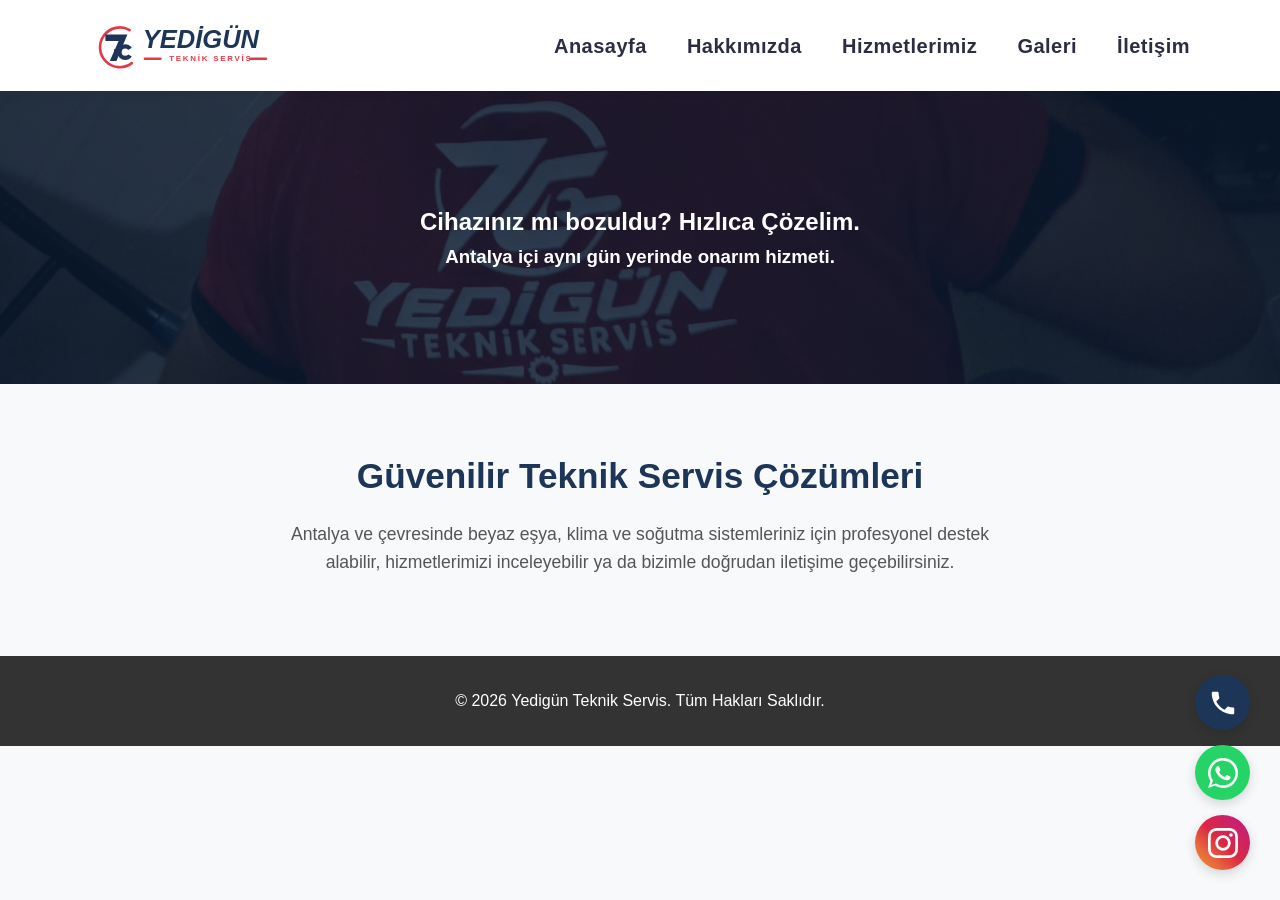
<file: index.html>
<!DOCTYPE html>
<html lang="tr">
<head>
    <meta charset="UTF-8">
    <meta name="viewport" content="width=device-width, initial-scale=1.0">
    <title>Antalya Beyaz Eşya & Klima Teknik Servisi | Yedigün Aynı Gün Onarım</title>
    <meta name="description" content="Antalya Kepez, Muratpaşa ve Konyaaltı'nda garantili beyaz eşya tamiri, buzdolabı, çamaşır makinesi onarımı ve klima bakımı. Yedigün Teknik Servis hemen arayın!">
    <meta name="keywords" content="antalya teknik servis, antalya klima servisi, antalya beyaz eşya servisi, buzdolabı tamiri kepez, klima bakımı muratpaşa, çamaşır makinesi servisi, soğuk hava sistemleri antalya, yedigün teknik servis">
    
    <!-- Sosyal Medya ve Paylaşım Görünümü -->
    <meta property="og:title" content="Yedigün Teknik Servis | Antalya Beyaz Eşya & Klima Servisi & Beyaz Eşya Servisi">
    <meta property="og:description" content="Antalya genelinde garantili beyaz eşya tamiri, klima bakım, onarım ve montaj hizmetleri.">
    <meta property="og:url" content="https://www.yedigunteknikservisantalya.com.tr">
    <meta property="og:type" content="website">

    <link rel="stylesheet" href="style.css">

    <!-- Yerel SEO Yapısal Verisi (JSON-LD) -->
    <script type="application/ld+json">
    {
      "@context": "https://schema.org",
      "@type": "HomeAndConstructionBusiness",
      "name": "Yedigün Teknik Servis",
      "image": "https://www.yedigunteknikservisantalya.com.tr/logo.png",
      "url": "https://www.yedigunteknikservisantalya.com.tr",
      "telephone": "+905304208675",
      "priceRange": "₺₺",
      "address": {
        "@type": "PostalAddress",
        "streetAddress": "Gündoğdu, 2478. Sk. 33/A",
        "addressLocality": "Kepez",
        "addressRegion": "Antalya",
        "postalCode": "07060",
        "addressCountry": "TR"
      },
      "areaServed": [
        "Kepez",
        "Muratpaşa",
        "Konyaaltı",
        "Döşemealtı",
        "Aksu",
        "Antalya"
      ]
    }
    </script>
    <!-- Google tag (gtag.js) --> <script async src="https://www.googletagmanager.com/gtag/js?id=AW-18434164861"></script> <script> window.dataLayer = window.dataLayer || []; function gtag(){dataLayer.push(arguments);} gtag('js', new Date()); gtag('config', 'AW-18434164861'); </script>
</head>
<body>

    <!-- ÜST MENÜ (HEADER) -->
    <header>
    <div class="container navbar">
        <div class="logo">
            <a href="index.html" style="display: flex; align-items: center; text-decoration: none;">
                <img src="gemini-svg.svg" alt="Yedigün Teknik Servis Logo" width="220">
            </a>
        </div>
        
        <nav>
            <ul>
                <li><a href="index.html">Anasayfa</a></li>
                <li><a href="hakkimizda.html">Hakkımızda</a></li>
                <li><a href="hizmetler.html">Hizmetlerimiz</a></li>
                <li><a href="galeri.html">Galeri</a></li>
                <li><a href="iletisim.html">İletişim</a></li>
            </ul>
        </nav>
    </div>
</header>

    <!-- ANA SAYFA İÇERİĞİ (MAIN) -->
    <main>
        <!-- Ana Karşılama (Hero) Alanı -->
        <section class="hero">
            <div class="container">
                <h1>Cihazınız mı bozuldu? Hızlıca Çözelim.</h1>
                <h3>Antalya içi aynı gün yerinde onarım hizmeti.</h3>
            </div>
        </section>

        <!-- Karşılama Altı Kurumsal Özet Alanı -->
        <section class="container" style="margin-bottom: 5rem; text-align: center;">
            <h2 style="color: #1d3557; margin-bottom: 1rem; font-size: 2.2rem;">Güvenilir Teknik Servis Çözümleri</h2>
            <p style="max-width: 700px; margin: 0 auto; color: #555; font-size: 1.1rem; line-height: 1.6;">Antalya ve çevresinde beyaz eşya, klima ve soğutma sistemleriniz için profesyonel destek alabilir, hizmetlerimizi inceleyebilir ya da bizimle doğrudan iletişime geçebilirsiniz.</p>
        </section>
    </main>

<!-- SAĞ ALT SABİT TELEFON VE SOSYAL MEDYA BUTONLARI -->
<!-- SAĞ ALT SABİT TELEFON VE SOSYAL MEDYA BUTONLARI -->
<div class="floating-social">
    <!-- Doğrudan Arama Butonu (Dönüşüm Takibi Eklendi) -->
    <a href="tel:905304208675" class="float-btn call-btn" title="Hemen Ara" onclick="gtag('event', 'conversion', {'send_to': 'AW-18434164861/wzPiCPGo_e8cEP2QjNZE'});">
        <svg viewBox="0 0 24 24"><path d="M6.62 10.79c1.44 2.83 3.76 5.14 6.59 6.59l2.2-2.2c.27-.27.67-.36 1.02-.24 1.12.37 2.33.57 3.57.57.55 0 1 .45 1 1V20c0 .55-.45 1-1 1-9.39 0-17-7.61-17-17 0-.55.45-1 1-1h3.5c.55 0 1 .45 1 1 0 1.25.2 2.45.57 3.57.11.35.03.74-.25 1.02l-2.2 2.2z"/></svg>
    </a>
    
    <!-- WhatsApp Butonu (Dönüşüm Takibi Eklendi) -->
    <a href="https://wa.me/905304208675" target="_blank" class="float-btn whatsapp" title="WhatsApp" onclick="gtag('event', 'conversion', {'send_to': 'AW-18434164861/wzPiCPGo_e8cEP2QjNZE'});">
        <svg viewBox="0 0 24 24"><path d="M11.944 0A12 12 0 000 12a12 12 0 001.91 6.54L.014 23.992l5.59-1.894A11.96 11.96 0 0011.944 24 12 12 0 0024 12 12 12 0 0011.944 0zm0 22a9.957 9.957 0 01-5.11-1.4l-.36-.21-3.79 1.28 1.3-3.66-.23-.37a9.955 9.955 0 118.19 4.36zm5.4-7.39c-.3-.15-1.75-.86-2.02-.96-.27-.1-.47-.15-.67.15-.2.3-.77.96-.94 1.16-.17.2-.34.22-.64.07-.3-.15-1.25-.46-2.38-1.47-.87-.78-1.46-1.75-1.63-2.05-.17-.3-.02-.46.13-.61.13-.13.3-.35.45-.52.15-.17.2-.3.3-.5.1-.2.05-.38-.02-.53-.08-.15-.67-1.62-.92-2.22-.24-.58-.49-.5-.67-.51-.17-.01-.37-.01-.57-.01-.2 0-.52.08-.79.37-.27.3-1.04 1.02-1.04 2.48s1.07 2.87 1.22 3.07c.15.2 2.09 3.2 5.07 4.48.71.3 1.27.48 1.7.62.71.22 1.36.19 1.87.11.57-.08 1.75-.71 2-1.4.25-.69.25-1.28.17-1.4-.08-.12-.27-.19-.57-.34z"/></svg>
    </a>

    <!-- Instagram Butonu -->
    <a href="https://instagram.com/yedigun.teknik.servis" target="_blank" class="float-btn instagram" title="Instagram">
        <svg viewBox="0 0 24 24"><path d="M12 2.163c3.204 0 3.584.012 4.85.07 3.252.148 4.771 1.691 4.919 4.919.058 1.265.069 1.645.069 4.849 0 3.205-.012 3.584-.069 4.849-.149 3.225-1.664 4.771-4.919 4.919-1.266.058-1.644.07-4.85.07-3.204 0-3.584-.012-4.849-.07-3.26-.149-4.771-1.699-4.919-4.92-.058-1.265-.07-1.644-.07-4.849 0-3.204.013-3.583.07-4.849.149-3.227 1.664-4.771 4.919-4.919 1.266-.057 1.645-.069 4.849-.069zM12 0C8.741 0 8.333.014 7.053.072 2.695.272.273 2.69.073 7.052.014 8.333 0 8.741 0 12c0 3.259.014 3.668.072 4.948.2 4.358 2.618 6.78 6.98 6.98C8.333 23.986 8.741 24 12 24c3.259 0 3.668-.014 4.948-.072 4.354-.2 6.782-2.618 6.979-6.98.059-1.28.073-1.689.073-4.948 0-3.259-.014-3.667-.072-4.947-.196-4.354-2.617-6.78-6.979-6.98C15.668.014 15.259 0 12 0zm0 5.838a6.162 6.162 0 100 12.324 6.162 6.162 0 000-12.324zM12 16a4 4 0 110-8 4 4 0 010 8zm6.406-11.845a1.44 1.44 0 100 2.881 1.44 1.44 0 000-2.881z"/></svg>
    </a>
</div>

    <!-- ALT BİLGİ (FOOTER) -->
    <footer>
        <div class="container">
            <p>&copy; 2026 Yedigün Teknik Servis. Tüm Hakları Saklıdır.</p>
        </div>
    </footer>

    <script src="app.js"></script>
</body>
</html>
</file>
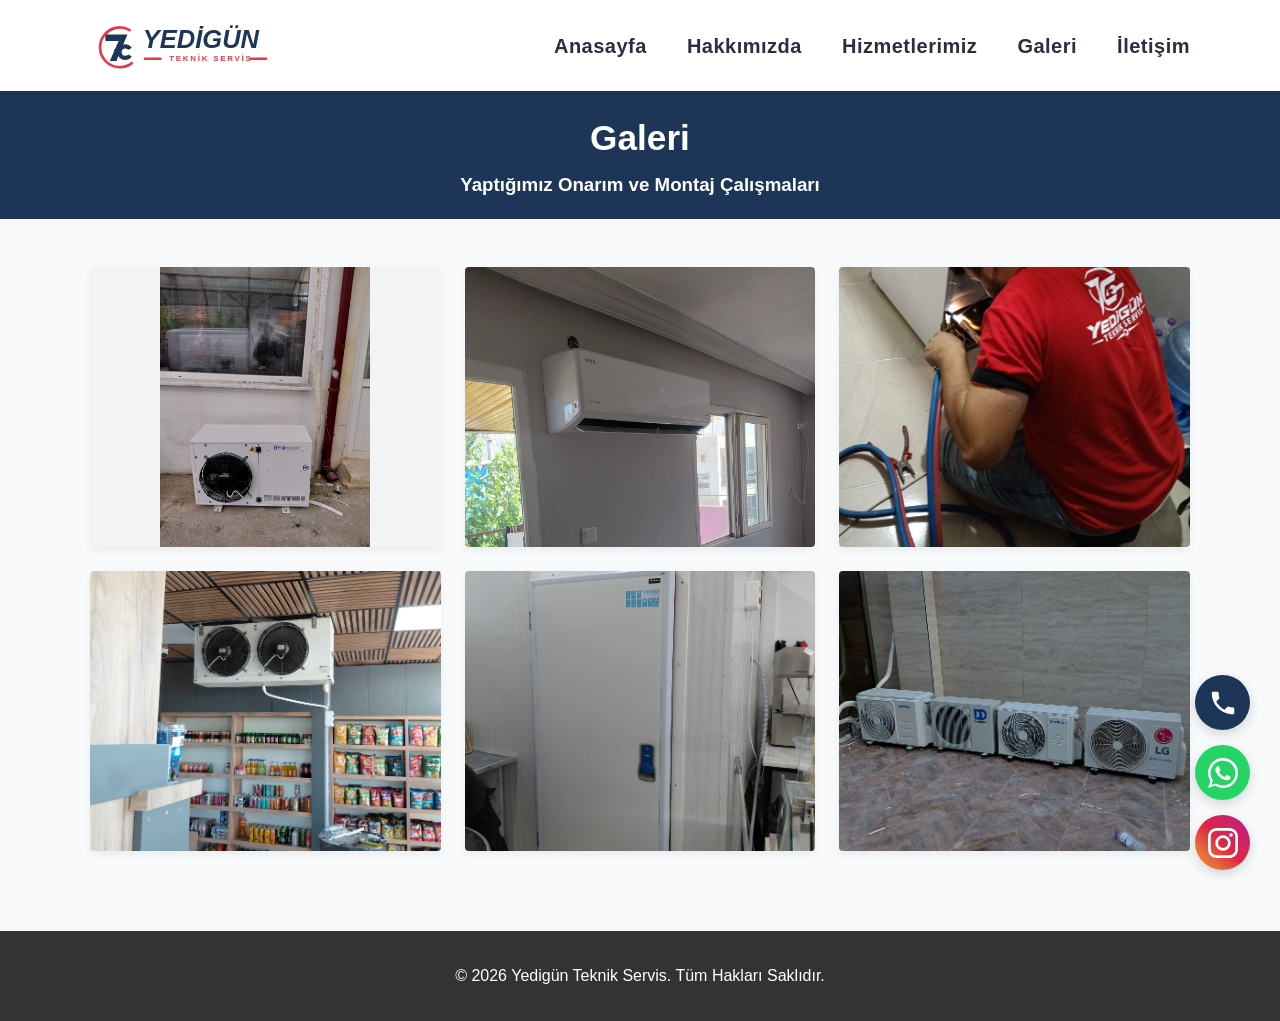
<file: galeri.html>
<!DOCTYPE html>
<html lang="tr">
<head>
    <meta charset="UTF-8">
    <meta name="viewport" content="width=device-width, initial-scale=1.0">
    <title>Galeri | Yedigün Teknik Servis Antalya</title>
    <link rel="stylesheet" href="style.css">
    <!-- Google tag (gtag.js) --> <script async src="https://www.googletagmanager.com/gtag/js?id=AW-18434164861"></script> <script> window.dataLayer = window.dataLayer || []; function gtag(){dataLayer.push(arguments);} gtag('js', new Date()); gtag('config', 'AW-18434164861'); </script>
</head>
<body>
    <header>
        <div class="container navbar">
            <div class="logo">
                <a href="index.html" style="display: flex; align-items: center; text-decoration: none;">
                    <img src="gemini-svg.svg" alt="Yedigün Teknik Servis Logo" width="220">
                </a>
            </div>
            <nav>
                <ul>
                    <li><a href="index.html">Anasayfa</a></li>
                    <li><a href="hakkimizda.html">Hakkımızda</a></li>
                    <li><a href="hizmetler.html">Hizmetlerimiz</a></li>
                    <li><a href="galeri.html">Galeri</a></li>
                    <li><a href="iletisim.html">İletişim</a></li>
                </ul>
            </nav>
        </div>
    </header>

    <main>
        <section class="page-banner">
            <div class="banner-content">
                <h2>Galeri</h2>
                <h3>Yaptığımız Onarım ve Montaj Çalışmaları</h3>
            </div>
        </section>

        <section class="container gallery-section">
            <div class="gallery-grid">
                <img src="1.jpeg" alt="Tamir Görseli 1" class="sigdir">
                <img src="2.jpeg" alt="Tamir Görseli 2" class="ustten-hizala">
                <img src="12.jpeg" alt="Tamir Görseli 3" class="alttan-hizala">
                <img src="4.jpeg" alt="Tamir Görseli 4" class="ortala">
                <img src="5.jpeg" alt="Tamir Görseli 5">
                <img src="6.jpeg" alt="Tamir Görseli 6">
            </div>
        </section>
    </main>

<!-- SAĞ ALT SABİT TELEFON VE SOSYAL MEDYA BUTONLARI -->
<div class="floating-social">
    <!-- Doğrudan Arama Butonu (Dönüşüm Takibi Eklendi) -->
    <a href="tel:905304208675" class="float-btn call-btn" title="Hemen Ara" onclick="gtag('event', 'conversion', {'send_to': 'AW-18434164861/wzPiCPGo_e8cEP2QjNZE'});">
        <svg viewBox="0 0 24 24"><path d="M6.62 10.79c1.44 2.83 3.76 5.14 6.59 6.59l2.2-2.2c.27-.27.67-.36 1.02-.24 1.12.37 2.33.57 3.57.57.55 0 1 .45 1 1V20c0 .55-.45 1-1 1-9.39 0-17-7.61-17-17 0-.55.45-1 1-1h3.5c.55 0 1 .45 1 1 0 1.25.2 2.45.57 3.57.11.35.03.74-.25 1.02l-2.2 2.2z"/></svg>
    </a>
    
    <!-- WhatsApp Butonu (Dönüşüm Takibi Eklendi) -->
    <a href="https://wa.me/905304208675" target="_blank" class="float-btn whatsapp" title="WhatsApp" onclick="gtag('event', 'conversion', {'send_to': 'AW-18434164861/wzPiCPGo_e8cEP2QjNZE'});">
        <svg viewBox="0 0 24 24"><path d="M11.944 0A12 12 0 000 12a12 12 0 001.91 6.54L.014 23.992l5.59-1.894A11.96 11.96 0 0011.944 24 12 12 0 0024 12 12 12 0 0011.944 0zm0 22a9.957 9.957 0 01-5.11-1.4l-.36-.21-3.79 1.28 1.3-3.66-.23-.37a9.955 9.955 0 118.19 4.36zm5.4-7.39c-.3-.15-1.75-.86-2.02-.96-.27-.1-.47-.15-.67.15-.2.3-.77.96-.94 1.16-.17.2-.34.22-.64.07-.3-.15-1.25-.46-2.38-1.47-.87-.78-1.46-1.75-1.63-2.05-.17-.3-.02-.46.13-.61.13-.13.3-.35.45-.52.15-.17.2-.3.3-.5.1-.2.05-.38-.02-.53-.08-.15-.67-1.62-.92-2.22-.24-.58-.49-.5-.67-.51-.17-.01-.37-.01-.57-.01-.2 0-.52.08-.79.37-.27.3-1.04 1.02-1.04 2.48s1.07 2.87 1.22 3.07c.15.2 2.09 3.2 5.07 4.48.71.3 1.27.48 1.7.62.71.22 1.36.19 1.87.11.57-.08 1.75-.71 2-1.4.25-.69.25-1.28.17-1.4-.08-.12-.27-.19-.57-.34z"/></svg>
    </a>

    <!-- Instagram Butonu -->
    <a href="https://instagram.com/yedigun.teknik.servis" target="_blank" class="float-btn instagram" title="Instagram">
        <svg viewBox="0 0 24 24"><path d="M12 2.163c3.204 0 3.584.012 4.85.07 3.252.148 4.771 1.691 4.919 4.919.058 1.265.069 1.645.069 4.849 0 3.205-.012 3.584-.069 4.849-.149 3.225-1.664 4.771-4.919 4.919-1.266.058-1.644.07-4.85.07-3.204 0-3.584-.012-4.849-.07-3.26-.149-4.771-1.699-4.919-4.92-.058-1.265-.07-1.644-.07-4.849 0-3.204.013-3.583.07-4.849.149-3.227 1.664-4.771 4.919-4.919 1.266-.057 1.645-.069 4.849-.069zM12 0C8.741 0 8.333.014 7.053.072 2.695.272.273 2.69.073 7.052.014 8.333 0 8.741 0 12c0 3.259.014 3.668.072 4.948.2 4.358 2.618 6.78 6.98 6.98C8.333 23.986 8.741 24 12 24c3.259 0 3.668-.014 4.948-.072 4.354-.2 6.782-2.618 6.979-6.98.059-1.28.073-1.689.073-4.948 0-3.259-.014-3.667-.072-4.947-.196-4.354-2.617-6.78-6.979-6.98C15.668.014 15.259 0 12 0zm0 5.838a6.162 6.162 0 100 12.324 6.162 6.162 0 000-12.324zM12 16a4 4 0 110-8 4 4 0 010 8zm6.406-11.845a1.44 1.44 0 100 2.881 1.44 1.44 0 000-2.881z"/></svg>
    </a>
</div>

    <footer>
        <div class="container">
            <p>&copy; 2026 Yedigün Teknik Servis. Tüm Hakları Saklıdır.</p>
        </div>
    </footer>
    <script src="app.js"></script>
</body>
</html>
</file>
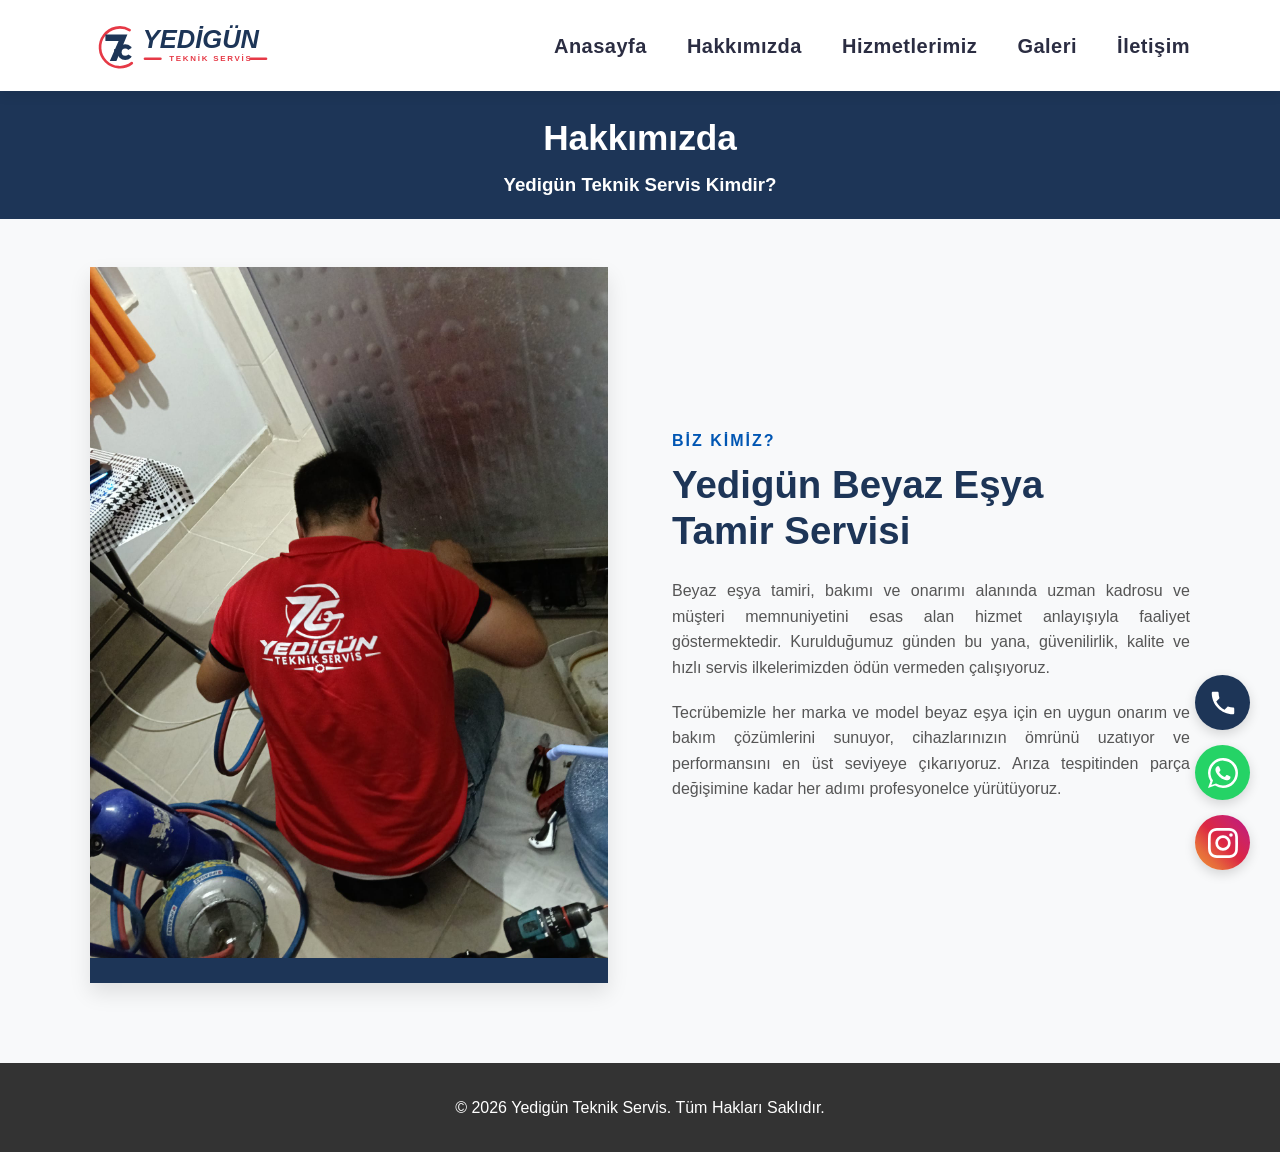
<file: hakkimizda.html>
<!DOCTYPE html>
<html lang="tr">
<head>
    <meta charset="UTF-8">
    <meta name="viewport" content="width=device-width, initial-scale=1.0">
    <title>Hakkımızda | Yedigün Teknik Servis Antalya</title>
    <!-- Google tag (gtag.js) --> <script async src="https://www.googletagmanager.com/gtag/js?id=AW-18434164861"></script> <script> window.dataLayer = window.dataLayer || []; function gtag(){dataLayer.push(arguments);} gtag('js', new Date()); gtag('config', 'AW-18434164861'); </script>
    <link rel="stylesheet" href="style.css">
</head>
<body>
    <header>
        <div class="container navbar">
            <div class="logo">
                <a href="index.html" style="display: flex; align-items: center; text-decoration: none;">
                    <img src="gemini-svg.svg" alt="Yedigün Teknik Servis Logo" width="220">
                </a>
            </div>
            <nav>
                <ul>
                    <li><a href="index.html">Anasayfa</a></li>
                    <li><a href="hakkimizda.html">Hakkımızda</a></li>
                    <li><a href="hizmetler.html">Hizmetlerimiz</a></li>
                    <li><a href="galeri.html">Galeri</a></li>
                    <li><a href="iletisim.html">İletişim</a></li>
                </ul>
            </nav>
        </div>
    </header>

    <main>
        <section class="page-banner">
            <div class="banner-content">
                <h2>Hakkımızda</h2>
                <h3>Yedigün Teknik Servis Kimdir?</h3>
            </div>
        </section>

        <section class="container about-section">
            <div class="about-image">
                <img src="10.jpeg" alt="Yedigün Teknik Servis Ekibi">
            </div>
            <div class="about-text">
                <h4>BİZ KİMİZ?</h4>
                <h2>Yedigün Beyaz Eşya<br>Tamir Servisi</h2>
                <p>Beyaz eşya tamiri, bakımı ve onarımı alanında uzman kadrosu ve müşteri memnuniyetini esas alan hizmet anlayışıyla faaliyet göstermektedir. Kurulduğumuz günden bu yana, güvenilirlik, kalite ve hızlı servis ilkelerimizden ödün vermeden çalışıyoruz.</p>
                <p>Tecrübemizle her marka ve model beyaz eşya için en uygun onarım ve bakım çözümlerini sunuyor, cihazlarınızın ömrünü uzatıyor ve performansını en üst seviyeye çıkarıyoruz. Arıza tespitinden parça değişimine kadar her adımı profesyonelce yürütüyoruz.</p>
            </div>
        </section>
    </main>

<!-- SAĞ ALT SABİT TELEFON VE SOSYAL MEDYA BUTONLARI -->
<div class="floating-social">
    <!-- Doğrudan Arama Butonu (Dönüşüm Takibi Eklendi) -->
    <a href="tel:905304208675" class="float-btn call-btn" title="Hemen Ara" onclick="gtag('event', 'conversion', {'send_to': 'AW-18434164861/wzPiCPGo_e8cEP2QjNZE'});">
        <svg viewBox="0 0 24 24"><path d="M6.62 10.79c1.44 2.83 3.76 5.14 6.59 6.59l2.2-2.2c.27-.27.67-.36 1.02-.24 1.12.37 2.33.57 3.57.57.55 0 1 .45 1 1V20c0 .55-.45 1-1 1-9.39 0-17-7.61-17-17 0-.55.45-1 1-1h3.5c.55 0 1 .45 1 1 0 1.25.2 2.45.57 3.57.11.35.03.74-.25 1.02l-2.2 2.2z"/></svg>
    </a>
    
    <!-- WhatsApp Butonu (Dönüşüm Takibi Eklendi) -->
    <a href="https://wa.me/905304208675" target="_blank" class="float-btn whatsapp" title="WhatsApp" onclick="gtag('event', 'conversion', {'send_to': 'AW-18434164861/wzPiCPGo_e8cEP2QjNZE'});">
        <svg viewBox="0 0 24 24"><path d="M11.944 0A12 12 0 000 12a12 12 0 001.91 6.54L.014 23.992l5.59-1.894A11.96 11.96 0 0011.944 24 12 12 0 0024 12 12 12 0 0011.944 0zm0 22a9.957 9.957 0 01-5.11-1.4l-.36-.21-3.79 1.28 1.3-3.66-.23-.37a9.955 9.955 0 118.19 4.36zm5.4-7.39c-.3-.15-1.75-.86-2.02-.96-.27-.1-.47-.15-.67.15-.2.3-.77.96-.94 1.16-.17.2-.34.22-.64.07-.3-.15-1.25-.46-2.38-1.47-.87-.78-1.46-1.75-1.63-2.05-.17-.3-.02-.46.13-.61.13-.13.3-.35.45-.52.15-.17.2-.3.3-.5.1-.2.05-.38-.02-.53-.08-.15-.67-1.62-.92-2.22-.24-.58-.49-.5-.67-.51-.17-.01-.37-.01-.57-.01-.2 0-.52.08-.79.37-.27.3-1.04 1.02-1.04 2.48s1.07 2.87 1.22 3.07c.15.2 2.09 3.2 5.07 4.48.71.3 1.27.48 1.7.62.71.22 1.36.19 1.87.11.57-.08 1.75-.71 2-1.4.25-.69.25-1.28.17-1.4-.08-.12-.27-.19-.57-.34z"/></svg>
    </a>

    <!-- Instagram Butonu -->
    <a href="https://instagram.com/yedigun.teknik.servis" target="_blank" class="float-btn instagram" title="Instagram">
        <svg viewBox="0 0 24 24"><path d="M12 2.163c3.204 0 3.584.012 4.85.07 3.252.148 4.771 1.691 4.919 4.919.058 1.265.069 1.645.069 4.849 0 3.205-.012 3.584-.069 4.849-.149 3.225-1.664 4.771-4.919 4.919-1.266.058-1.644.07-4.85.07-3.204 0-3.584-.012-4.849-.07-3.26-.149-4.771-1.699-4.919-4.92-.058-1.265-.07-1.644-.07-4.849 0-3.204.013-3.583.07-4.849.149-3.227 1.664-4.771 4.919-4.919 1.266-.057 1.645-.069 4.849-.069zM12 0C8.741 0 8.333.014 7.053.072 2.695.272.273 2.69.073 7.052.014 8.333 0 8.741 0 12c0 3.259.014 3.668.072 4.948.2 4.358 2.618 6.78 6.98 6.98C8.333 23.986 8.741 24 12 24c3.259 0 3.668-.014 4.948-.072 4.354-.2 6.782-2.618 6.979-6.98.059-1.28.073-1.689.073-4.948 0-3.259-.014-3.667-.072-4.947-.196-4.354-2.617-6.78-6.979-6.98C15.668.014 15.259 0 12 0zm0 5.838a6.162 6.162 0 100 12.324 6.162 6.162 0 000-12.324zM12 16a4 4 0 110-8 4 4 0 010 8zm6.406-11.845a1.44 1.44 0 100 2.881 1.44 1.44 0 000-2.881z"/></svg>
    </a>
</div>

    <footer>
        <div class="container">
            <p>&copy; 2026 Yedigün Teknik Servis. Tüm Hakları Saklıdır.</p>
        </div>
    </footer>
    <script src="app.js"></script>
</body>
</html>
</file>
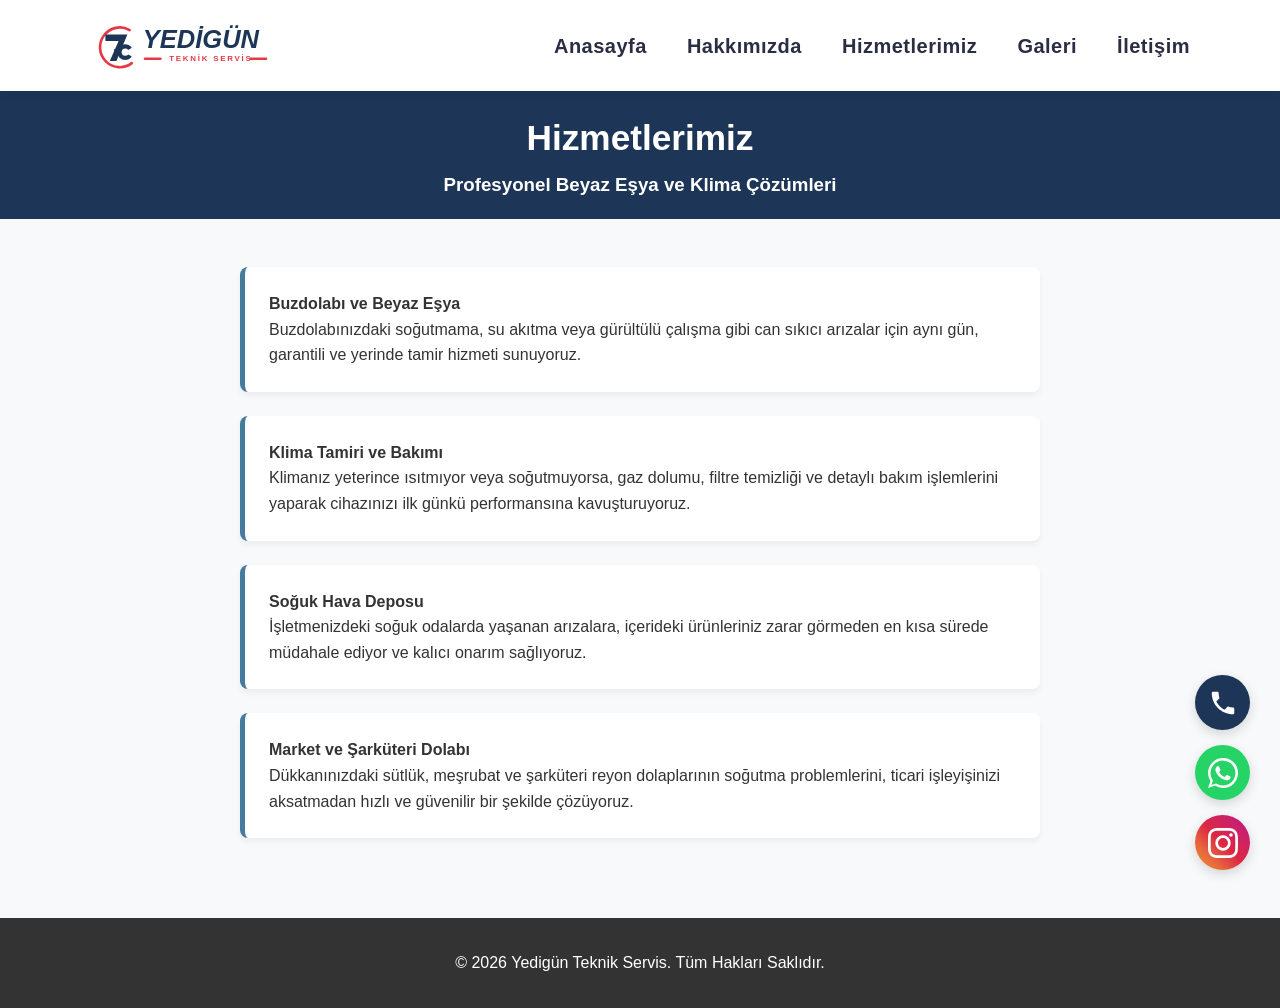
<file: hizmetler.html>
<!DOCTYPE html>
<html lang="tr">
<head>
    <meta charset="UTF-8">
    <meta name="viewport" content="width=device-width, initial-scale=1.0">
    <title>Hizmetlerimiz | Yedigün Teknik Servis Antalya</title>
    <link rel="stylesheet" href="style.css">
    <!-- Google tag (gtag.js) --> <script async src="https://www.googletagmanager.com/gtag/js?id=AW-18434164861"></script> <script> window.dataLayer = window.dataLayer || []; function gtag(){dataLayer.push(arguments);} gtag('js', new Date()); gtag('config', 'AW-18434164861'); </script>
</head>
<body>
    <header>
        <div class="container navbar">
            <div class="logo">
                <a href="index.html" style="display: flex; align-items: center; text-decoration: none;">
                    <img src="gemini-svg.svg" alt="Yedigün Teknik Servis Logo" width="220">
                </a>
            </div>
            <nav>
                <ul>
                    <li><a href="index.html">Anasayfa</a></li>
                    <li><a href="hakkimizda.html">Hakkımızda</a></li>
                    <li><a href="hizmetler.html">Hizmetlerimiz</a></li>
                    <li><a href="galeri.html">Galeri</a></li>
                    <li><a href="iletisim.html">İletişim</a></li>
                </ul>
            </nav>
        </div>
    </header>

    <main>
        <section class="page-banner">
            <div class="banner-content">
                <h2>Hizmetlerimiz</h2>
                <h3>Profesyonel Beyaz Eşya ve Klima Çözümleri</h3>
            </div>
        </section>

        <section class="container services-section" style="margin-bottom: 5rem;">
            <div id="services-grid" class="grid">
                <!-- app.js burayı dinamik olarak dolduracak -->
            </div>
        </section>
    </main>

<!-- SAĞ ALT SABİT TELEFON VE SOSYAL MEDYA BUTONLARI -->
<div class="floating-social">
    <!-- Doğrudan Arama Butonu (Dönüşüm Takibi Eklendi) -->
    <a href="tel:905304208675" class="float-btn call-btn" title="Hemen Ara" onclick="gtag('event', 'conversion', {'send_to': 'AW-18434164861/wzPiCPGo_e8cEP2QjNZE'});">
        <svg viewBox="0 0 24 24"><path d="M6.62 10.79c1.44 2.83 3.76 5.14 6.59 6.59l2.2-2.2c.27-.27.67-.36 1.02-.24 1.12.37 2.33.57 3.57.57.55 0 1 .45 1 1V20c0 .55-.45 1-1 1-9.39 0-17-7.61-17-17 0-.55.45-1 1-1h3.5c.55 0 1 .45 1 1 0 1.25.2 2.45.57 3.57.11.35.03.74-.25 1.02l-2.2 2.2z"/></svg>
    </a>
    
    <!-- WhatsApp Butonu (Dönüşüm Takibi Eklendi) -->
    <a href="https://wa.me/905304208675" target="_blank" class="float-btn whatsapp" title="WhatsApp" onclick="gtag('event', 'conversion', {'send_to': 'AW-18434164861/wzPiCPGo_e8cEP2QjNZE'});">
        <svg viewBox="0 0 24 24"><path d="M11.944 0A12 12 0 000 12a12 12 0 001.91 6.54L.014 23.992l5.59-1.894A11.96 11.96 0 0011.944 24 12 12 0 0024 12 12 12 0 0011.944 0zm0 22a9.957 9.957 0 01-5.11-1.4l-.36-.21-3.79 1.28 1.3-3.66-.23-.37a9.955 9.955 0 118.19 4.36zm5.4-7.39c-.3-.15-1.75-.86-2.02-.96-.27-.1-.47-.15-.67.15-.2.3-.77.96-.94 1.16-.17.2-.34.22-.64.07-.3-.15-1.25-.46-2.38-1.47-.87-.78-1.46-1.75-1.63-2.05-.17-.3-.02-.46.13-.61.13-.13.3-.35.45-.52.15-.17.2-.3.3-.5.1-.2.05-.38-.02-.53-.08-.15-.67-1.62-.92-2.22-.24-.58-.49-.5-.67-.51-.17-.01-.37-.01-.57-.01-.2 0-.52.08-.79.37-.27.3-1.04 1.02-1.04 2.48s1.07 2.87 1.22 3.07c.15.2 2.09 3.2 5.07 4.48.71.3 1.27.48 1.7.62.71.22 1.36.19 1.87.11.57-.08 1.75-.71 2-1.4.25-.69.25-1.28.17-1.4-.08-.12-.27-.19-.57-.34z"/></svg>
    </a>

    <!-- Instagram Butonu -->
    <a href="https://instagram.com/yedigun.teknik.servis" target="_blank" class="float-btn instagram" title="Instagram">
        <svg viewBox="0 0 24 24"><path d="M12 2.163c3.204 0 3.584.012 4.85.07 3.252.148 4.771 1.691 4.919 4.919.058 1.265.069 1.645.069 4.849 0 3.205-.012 3.584-.069 4.849-.149 3.225-1.664 4.771-4.919 4.919-1.266.058-1.644.07-4.85.07-3.204 0-3.584-.012-4.849-.07-3.26-.149-4.771-1.699-4.919-4.92-.058-1.265-.07-1.644-.07-4.849 0-3.204.013-3.583.07-4.849.149-3.227 1.664-4.771 4.919-4.919 1.266-.057 1.645-.069 4.849-.069zM12 0C8.741 0 8.333.014 7.053.072 2.695.272.273 2.69.073 7.052.014 8.333 0 8.741 0 12c0 3.259.014 3.668.072 4.948.2 4.358 2.618 6.78 6.98 6.98C8.333 23.986 8.741 24 12 24c3.259 0 3.668-.014 4.948-.072 4.354-.2 6.782-2.618 6.979-6.98.059-1.28.073-1.689.073-4.948 0-3.259-.014-3.667-.072-4.947-.196-4.354-2.617-6.78-6.979-6.98C15.668.014 15.259 0 12 0zm0 5.838a6.162 6.162 0 100 12.324 6.162 6.162 0 000-12.324zM12 16a4 4 0 110-8 4 4 0 010 8zm6.406-11.845a1.44 1.44 0 100 2.881 1.44 1.44 0 000-2.881z"/></svg>
    </a>
</div>

    <footer>
        <div class="container">
            <p>&copy; 2026 Yedigün Teknik Servis. Tüm Hakları Saklıdır.</p>
        </div>
    </footer>
    <script src="app.js"></script>
</body>
</html>
</file>
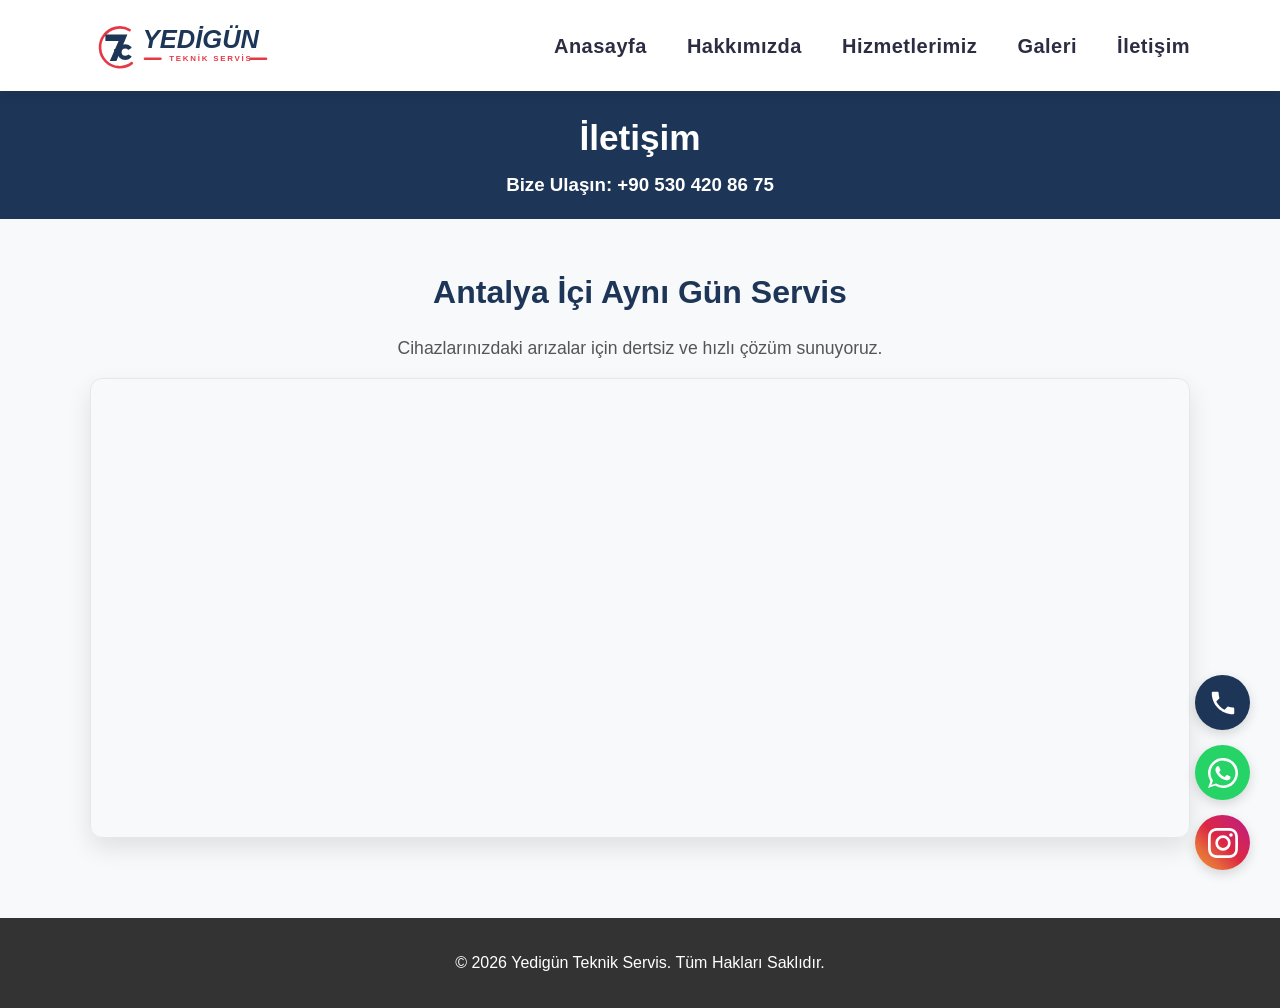
<file: iletisim.html>
<!DOCTYPE html>
<html lang="tr">
<head>
    <meta charset="UTF-8">
    <meta name="viewport" content="width=device-width, initial-scale=1.0">
    <title>İletişim | Yedigün Teknik Servis Antalya</title>
    <link rel="stylesheet" href="style.css">
    <!-- Google tag (gtag.js) --> <script async src="https://www.googletagmanager.com/gtag/js?id=AW-18434164861"></script> <script> window.dataLayer = window.dataLayer || []; function gtag(){dataLayer.push(arguments);} gtag('js', new Date()); gtag('config', 'AW-18434164861'); </script>
</head>
<body>
    <header>
        <div class="container navbar">
            <div class="logo">
                <a href="index.html" style="display: flex; align-items: center; text-decoration: none;">
                    <img src="gemini-svg.svg" alt="Yedigün Teknik Servis Logo" width="220">
                </a>
            </div>
            <nav>
                <ul>
                    <li><a href="index.html">Anasayfa</a></li>
                    <li><a href="hakkimizda.html">Hakkımızda</a></li>
                    <li><a href="hizmetler.html">Hizmetlerimiz</a></li>
                    <li><a href="galeri.html">Galeri</a></li>
                    <li><a href="iletisim.html">İletişim</a></li>
                </ul>
            </nav>
        </div>
    </header>

    <main>
        <section class="page-banner">
                <div class="banner-content">
                    <h2>İletişim</h2>
                    <h3>Bize Ulaşın: +90 530 420 86 75</h3>
                </div>
           </section>

        <section class="container" style="margin-bottom: 5rem; text-align: center;">
            <h2 style="color: #1d3557; margin-bottom: 1rem; font-size: 2rem;">Antalya İçi Aynı Gün Servis</h2>
            <p style="font-size: 1.1rem; color: #555; margin-bottom: 1rem;">Cihazlarınızdaki arızalar için dertsiz ve hızlı çözüm sunuyoruz.</p>

            <!-- Harita Alanı -->
            <div class="map-container" style="border-radius: 12px; overflow: hidden; box-shadow: 0 10px 25px rgba(0,0,0,0.1); border: 1px solid #e5e7eb;">
                <iframe src="https://www.google.com/maps/embed?pb=!1m18!1m12!1m3!1d3189.403256003251!2d30.709244776102647!3d36.92852987221061!2m3!1f0!2f0!3f0!3m2!1i1024!2i768!4f13.1!3m3!1m2!1s0x14c38f7fff9fbccf%3A0x8465a20bc344cccd!2sG%C3%BCndo%C4%9Fdu%2C%202478.%20Sk.%2033%20A%2C%2007060%20Kepez%2FAntalya!5e0!3m2!1str!2str!4v1788193373555!5m2!1str!2str" 
                    width="600" 
                    height="450" 
                    style="border:0;" 
                    allowfullscreen="" 
                    loading="lazy" 
                    referrerpolicy="strict-origin-when-cross-origin">
                </iframe>
            </div>
        </section>

    </main>

<!-- SAĞ ALT SABİT TELEFON VE SOSYAL MEDYA BUTONLARI -->
<div class="floating-social">
    <!-- Doğrudan Arama Butonu (Dönüşüm Takibi Eklendi) -->
    <a href="tel:905304208675" class="float-btn call-btn" title="Hemen Ara" onclick="gtag('event', 'conversion', {'send_to': 'AW-18434164861/wzPiCPGo_e8cEP2QjNZE'});">
        <svg viewBox="0 0 24 24"><path d="M6.62 10.79c1.44 2.83 3.76 5.14 6.59 6.59l2.2-2.2c.27-.27.67-.36 1.02-.24 1.12.37 2.33.57 3.57.57.55 0 1 .45 1 1V20c0 .55-.45 1-1 1-9.39 0-17-7.61-17-17 0-.55.45-1 1-1h3.5c.55 0 1 .45 1 1 0 1.25.2 2.45.57 3.57.11.35.03.74-.25 1.02l-2.2 2.2z"/></svg>
    </a>
    
    <!-- WhatsApp Butonu (Dönüşüm Takibi Eklendi) -->
    <a href="https://wa.me/905304208675" target="_blank" class="float-btn whatsapp" title="WhatsApp" onclick="gtag('event', 'conversion', {'send_to': 'AW-18434164861/wzPiCPGo_e8cEP2QjNZE'});">
        <svg viewBox="0 0 24 24"><path d="M11.944 0A12 12 0 000 12a12 12 0 001.91 6.54L.014 23.992l5.59-1.894A11.96 11.96 0 0011.944 24 12 12 0 0024 12 12 12 0 0011.944 0zm0 22a9.957 9.957 0 01-5.11-1.4l-.36-.21-3.79 1.28 1.3-3.66-.23-.37a9.955 9.955 0 118.19 4.36zm5.4-7.39c-.3-.15-1.75-.86-2.02-.96-.27-.1-.47-.15-.67.15-.2.3-.77.96-.94 1.16-.17.2-.34.22-.64.07-.3-.15-1.25-.46-2.38-1.47-.87-.78-1.46-1.75-1.63-2.05-.17-.3-.02-.46.13-.61.13-.13.3-.35.45-.52.15-.17.2-.3.3-.5.1-.2.05-.38-.02-.53-.08-.15-.67-1.62-.92-2.22-.24-.58-.49-.5-.67-.51-.17-.01-.37-.01-.57-.01-.2 0-.52.08-.79.37-.27.3-1.04 1.02-1.04 2.48s1.07 2.87 1.22 3.07c.15.2 2.09 3.2 5.07 4.48.71.3 1.27.48 1.7.62.71.22 1.36.19 1.87.11.57-.08 1.75-.71 2-1.4.25-.69.25-1.28.17-1.4-.08-.12-.27-.19-.57-.34z"/></svg>
    </a>

    <!-- Instagram Butonu -->
    <a href="https://instagram.com/yedigun.teknik.servis" target="_blank" class="float-btn instagram" title="Instagram">
        <svg viewBox="0 0 24 24"><path d="M12 2.163c3.204 0 3.584.012 4.85.07 3.252.148 4.771 1.691 4.919 4.919.058 1.265.069 1.645.069 4.849 0 3.205-.012 3.584-.069 4.849-.149 3.225-1.664 4.771-4.919 4.919-1.266.058-1.644.07-4.85.07-3.204 0-3.584-.012-4.849-.07-3.26-.149-4.771-1.699-4.919-4.92-.058-1.265-.07-1.644-.07-4.849 0-3.204.013-3.583.07-4.849.149-3.227 1.664-4.771 4.919-4.919 1.266-.057 1.645-.069 4.849-.069zM12 0C8.741 0 8.333.014 7.053.072 2.695.272.273 2.69.073 7.052.014 8.333 0 8.741 0 12c0 3.259.014 3.668.072 4.948.2 4.358 2.618 6.78 6.98 6.98C8.333 23.986 8.741 24 12 24c3.259 0 3.668-.014 4.948-.072 4.354-.2 6.782-2.618 6.979-6.98.059-1.28.073-1.689.073-4.948 0-3.259-.014-3.667-.072-4.947-.196-4.354-2.617-6.78-6.979-6.98C15.668.014 15.259 0 12 0zm0 5.838a6.162 6.162 0 100 12.324 6.162 6.162 0 000-12.324zM12 16a4 4 0 110-8 4 4 0 010 8zm6.406-11.845a1.44 1.44 0 100 2.881 1.44 1.44 0 000-2.881z"/></svg>
    </a>
</div>

    <footer>
        <div class="container">
            <p>&copy; 2026 Yedigün Teknik Servis. Tüm Hakları Saklıdır.</p>
        </div>
    </footer>
    <script src="app.js"></script>
</body>
</html>
</file>
<file: style.css>
/* =========================================
   1. TEMEL SIFIRLAMA VE AYARLAR
   ========================================= */
html {
    scroll-behavior: smooth;
}

* {
    margin: 0;
    padding: 0;
    box-sizing: border-box;
    font-family: 'Segoe UI', Tahoma, Geneva, Verdana, sans-serif;
}

body {
    background-color: #f8f9fa;
    color: #333;
    line-height: 1.6;
}

.container {
    width: 90%;
    max-width: 1100px;
    margin: 0 auto;
}

section {
    scroll-margin-top: 100px;
}

/* =========================================
   2. HEADER VE NAVİGASYON (MENÜ)
   ========================================= */
header {
    background-color: #fff;
    box-shadow: 0 4px 12px rgba(0,0,0,0.08);
    padding: 1.2rem 0;
    position: sticky;
    top: 0; 
    z-index: 1000;
}

.navbar {
    display: flex;
    justify-content: space-between;
    align-items: center;
}

.logo img {
    max-height: 60px;
    display: block;
    object-fit: contain;
}

nav ul {
    list-style: none;
    display: flex;
    gap: 2.5rem;
}

nav ul li {
    position: relative;
    display: flex;
    align-items: center;
}

nav a {
    text-decoration: none;
    color: #2b2d42;
    font-weight: 700;
    font-size: 1.25rem;
    letter-spacing: 0.5px;
    transition: color 0.3s ease;
}

nav > ul > li > a:hover {
    color: #e63946;
}

.btn-call {
    background-color: #e63946;
    color: white;
    padding: 0.5rem 1rem;
    border-radius: 5px;
    text-decoration: none;
    font-weight: bold;
}

/* =========================================
   3. HERO (ANA KARŞILAMA EKRANI)
   ========================================= */
.hero {
    background: linear-gradient(rgba(10, 25, 47, 0.85), rgba(10, 25, 47, 0.85)), url('bg.png') center 63%/cover no-repeat;
    background-color: #1d3557;
    color: white;
    text-align: center;
    padding: 7rem 1rem;
    margin-bottom: 4rem;
}

.hero h2 {
    font-size: 3.5rem;
    font-weight: bold;
    margin-bottom: 1rem;
}

.hero p {
    font-size: 1.2rem;
    font-weight: 300;
}

/* =========================================
   4. ALT SAYFA BAŞLIKLARI (İNCE ŞERİTLER)
   ========================================= */
.page-banner {
    width: 100%;
    background-color: #1d3557;
    color: white;
    text-align: center;
    padding: 1.2rem 1rem;
    margin-bottom: 3rem;
}

.page-banner h2 {
    font-size: 2.2rem;
    font-weight: bold;
    margin-bottom: 0.2rem;
    letter-spacing: normal; 
}

.page-banner p {
    font-size: 0.95rem;
    font-weight: 500;
    color: #e2e8f0;
}

.page-banner p span {
    margin: 0 0.8rem;
    color: white;
    font-size: 1.2rem;
    vertical-align: middle;
}

/* =========================================
   5. HAKKIMIZDA BÖLÜMÜ
   ========================================= */
.about-section {
    display: flex;
    gap: 4rem;
    align-items: center;
    margin-bottom: 5rem;
}

.about-image {
    flex: 1;
    border-bottom: 25px solid #1d3557;
    box-shadow: 0 10px 20px rgba(0,0,0,0.1);
}

.about-image img {
    width: 100%;
    display: block;
}

.about-text {
    flex: 1;
}

.about-text h4 {
    color: #0056b3;
    font-size: 1rem;
    letter-spacing: 2px;
    margin-bottom: 0.5rem;
}

.about-text h2 {
    color: #1d3557;
    font-size: 2.4rem;
    line-height: 1.2;
    margin-bottom: 1.5rem;
}

.about-text p {
    color: #555;
    margin-bottom: 1.2rem;
    font-size: 1rem;
    text-align: justify;
}

/* =========================================
   6. HİZMETLER SİSTEMİ
   ========================================= */
.services-section {
    margin-bottom: 5rem;
}

.grid {
    display: flex;
    flex-direction: column;
    gap: 1.5rem;
    max-width: 800px;
    margin-left: auto;
    margin-right: auto;
}

.service-card {
    background: white;
    padding: 1.5rem;
    border-radius: 8px;
    box-shadow: 0 4px 6px rgba(0,0,0,0.05);
    border-left: 5px solid #457b9d;
    transition: transform 0.2s ease;
}

.service-card:hover {
    transform: translateX(5px);
}

/* =========================================
   7. GALERİ BÖLÜMÜ
   ========================================= */
.gallery-section {
    margin-bottom: 5rem;
}

.gallery-grid {
    display: grid;
    grid-template-columns: repeat(3, 1fr);
    gap: 1.5rem;
}

.gallery-grid img {
    width: 100%;
    height: 280px;
    object-fit: cover;
    border-radius: 4px;
    box-shadow: 0 4px 8px rgba(0,0,0,0.05);
    transition: transform 0.3s ease;
}

.gallery-grid img:hover {
    transform: scale(1.03);
}

.gallery-grid img.sigdir {
    object-fit: contain;
    background-color: #f1f3f5;
}

.gallery-grid img.ortala {
    object-fit: cover;
    object-position: center center;
}

.gallery-grid img.ustten-hizala {
    object-fit: cover;
    object-position: center top;
}

.gallery-grid img.alttan-hizala {
    object-fit: cover;
    object-position: center bottom;
}

/* =========================================
   8. FOOTER
   ========================================= */
footer {
    background-color: #333;
    color: white;
    text-align: center;
    padding: 2rem 0;
}

/* =========================================
   9. SAĞ ALT SABİT BUTONLAR (WHATSAPP, İNSTAGRAM VE ARAMA)
   ========================================= */
.floating-social {
    position: fixed;
    bottom: 30px;
    right: 30px;
    display: flex;
    flex-direction: column;
    gap: 15px;
    z-index: 1000;
}

.float-btn {
    width: 55px;
    height: 55px;
    border-radius: 50%;
    display: flex;
    justify-content: center;
    align-items: center;
    box-shadow: 0 4px 12px rgba(0,0,0,0.15);
    transition: transform 0.3s ease, box-shadow 0.3s ease;
    text-decoration: none;
}

.float-btn svg {
    width: 30px;
    height: 30px;
    fill: white;
}

.whatsapp {
    background-color: #25d366;
}

.instagram {
    background: linear-gradient(45deg, #f09433 0%, #e6683c 25%, #dc2743 50%, #cc2366 75%, #bc1888 100%);
}

/* Doğrudan Arama Butonu Rengi */
.call-btn {
    background-color: #1d3557; /* Kurumsal lacivert tonu */
}

.call-btn:hover {
    background-color: #e63946; /* Üzerine gelince kırmızı vurgu */
}

/* =========================================
   10. MOBİL UYUM (CEP TELEFONU EKRANLARI İÇİN)
   ========================================= */
@media (max-width: 768px) {
    .navbar {
        flex-direction: column;
        gap: 1rem;
        text-align: center;
    }
    nav ul {
        flex-wrap: wrap;
        justify-content: center;
        gap: 1rem;
    }
    nav a {
        font-size: 1rem;
    }
    
    .hero {
        padding: 4rem 1rem;
    }
    .hero h2 {
        font-size: 2.2rem;
    }
    
    .about-section {
        flex-direction: column; 
        gap: 2rem;
    }
    .about-image {
        border-bottom: 10px solid #1d3557;
    }
    .about-text h2 {
        font-size: 1.8rem;
    }
    
    .gallery-grid {
        grid-template-columns: repeat(2, 1fr);
        gap: 10px;
    }
    
    .gallery-grid img {
        height: auto;
        aspect-ratio: 4 / 3;
    }
    
    .page-banner {
        padding: 2rem 1rem;
    }
    .page-banner h2 {
        font-size: 1.8rem;
    }
    
    .floating-social {
        bottom: 15px;
        right: 15px;
        gap: 10px;
    }
    
    .float-btn, .floating-search-btn {
        width: 48px;
        height: 48px;
    }
    
    .float-btn svg, .floating-search-btn svg {
        width: 22px;
        height: 22px;
    }
}
</file>
